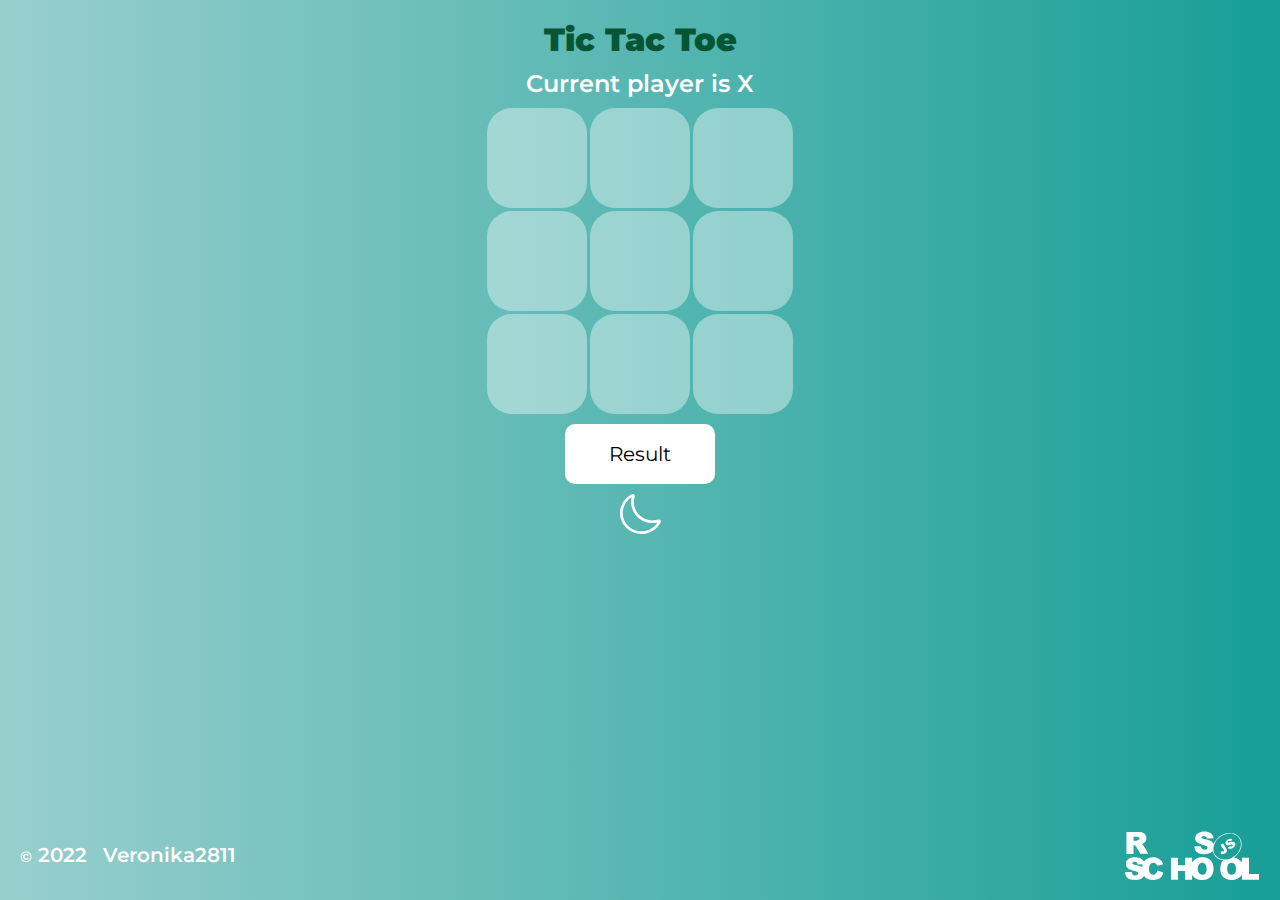
<file: tic-tac-toe/index.html>
<!DOCTYPE html>
<html lang="en">
<head>
  <meta charset="UTF-8">
  <meta http-equiv="X-UA-Compatible" content="IE=edge">
  <meta name="viewport" content="width=device-width, initial-scale=1.0">
  <title>Tic Tac Toe</title>
  <link rel="shortcut icon" href="./assets/TicTacToe.ico">
  <link rel="preconnect" href="https://fonts.googleapis.com">
  <link rel="preconnect" href="https://fonts.gstatic.com" crossorigin>
  <link href="https://fonts.googleapis.com/css2?family=Montserrat:wght@400;600;900&display=swap" rel="stylesheet">
  <link rel="stylesheet" href="./assets/style/style.css">
</head>
<body class="body">
  <div class="game__container">
    <h1 class="title">Tic Tac Toe</h1>
    <h2 class="current-player">Current player is X</h2>
      <section class="game">
        <div class="game__item"></div>
        <div class="game__item"></div>
        <div class="game__item"></div>
        <div class="game__item"></div>
        <div class="game__item"></div>
        <div class="game__item"></div>
        <div class="game__item"></div>
        <div class="game__item"></div>
        <div class="game__item"></div>
      </section>
      <button class="btn btn-result">Result</button>
      <div class="switch"></div>
      <div class="result">
        <div class="result__window">
          <p class="result__title">Game results</p>
          <ol class="result__list"></ol>
          <button class="result__btn-close">Close</button>
        </div>
      </div>
        <div class="modal">
        <div class="overlay"></div>
        <div class="modal__window">
          <div class="content"></div>
          <div class="modal__btn-close">Start</div>
        </div>
      </div>
  </div>
  <footer class="footer-wrapper">
    <div>
      <span class="copy">©</span>
      <span class="year">2022</span>
      <a class="github" href="https://github.com/Veronika2811">Veronika2811</a>
    </div>
    <a href="https://rs.school/js-stage0/" class="rs__link"></a>
  </footer>
  <script type="module" src="./index.js" defer></script>
</body>
</html>
</file>
<file: tic-tac-toe/assets/style/style.css>
@import "./stylePink.css";

* {
  margin: 0;
  padding: 0;
  box-sizing: border-box;
  font-family: "Montserrat", sans-serif;
}

.body {
  display: flex;
  justify-content: space-between;
  flex-direction: column;
  min-height: 100vh;
  padding: 20px;
  background: linear-gradient(90deg, #98cfcd, #179e97);
  color: #fff;
}

.game__container {
  display: flex;
  flex-direction: column;
  align-items: center;
  gap: 10px;
}

.title {
  color: #065535;
  font-weight: 900;
  user-select: none;
}

.current-player {
  font-weight: 600;
  user-select: none;
}

.game {
  display: flex;
  flex-wrap: wrap;
  max-width: 306px;
  max-height: 306px;
  gap: 3px;
}

.game__item {
  display: flex;
  justify-content: center;
  align-items: center;
  width: 100px;
  height: 100px;
  background-color: #fff;
  border-radius: 25px;
  opacity: 0.4;
  color: #000;
  font-size: 60px;
  font-weight: 600;
  transition: 0.3s;
  user-select: none;
  cursor: pointer;
}

.game__item:hover {
  opacity: 0.6;
}

.score {
  display: flex;
  justify-content: space-between;
  font-size: 20px;
  gap: 25px;
  align-items: center;
  margin-top: 20px;
  user-select: none;
}

.btn {
  width: 150px;
  height: 60px;
  background: #fff;
  border: none;
  color: #000;
  border-radius: 10px;
  font-size: 20px;
  cursor: pointer;
  transition: 0.3s;
}

.btn:hover {
  color: #000;
  box-shadow: 10px 5px 5px #000;
  font-weight: 600;
}

.setting {
  display: flex;
  justify-content: center;
  gap: 20px;
}

.switch {
  background-image: url("../svg/moon.svg");
  width: 41px;
  height: 40px;
  transition: 0.3s;
  cursor: pointer;
  filter: invert(100%) sepia(0%) saturate(7476%) hue-rotate(29deg)
    brightness(108%) contrast(106%);
}

.switch:hover {
  filter: invert(0%) sepia(100%) saturate(7500%) hue-rotate(66deg)
    brightness(88%) contrast(115%);
}

.play {
  background-image: url("../svg/play.svg");
  background-size: 100%;
  width: 45px;
  height: 45px;
  cursor: pointer;
  transition: 0.3s;
}

.play:hover {
  filter: invert(100%) sepia(100%) saturate(7500%) hue-rotate(66deg)
    brightness(88%) contrast(115%);
}

/* Result */
.result {
  width: 100%;
  height: 100%;
  position: absolute;
  top: 0;
  background-color: rgba(0, 0, 0, 0.8);
  transition: 0.3s;
  display: none;
}

.result__window {
  display: flex;
  flex-flow: column;
  justify-content: space-between;
  align-items: center;
  gap: 10px;
  border-radius: 10px;
  width: 400px;
  height: 60%;
  font-size: 15px;
  background-color: #fff;
  position: absolute;
  top: 50%;
  left: 50%;
  transform: translate(-50%, -50%);
  color: #000;
  padding: 20px;
}

.result__title {
  color: #065535;
  font-size: 20px;
  font-weight: 900;
  user-select: none;
}

.result__btn-close {
  margin-bottom: 20px;
  width: 100px;
  height: 40px;
  color: #fff;
  background: #148c91;
  border: none;
  color: #fff;
  border-radius: 10px;
  font-size: 20px;
  cursor: pointer;
  transition: 0.3s;
}

.result__btn-close:hover {
  color: #000;
  box-shadow: 10px 5px 5px #000;
  font-weight: 600;
}

/* Modal */
.modal {
  width: 100%;
  height: 100%;
  position: absolute;
  top: 0;
  left: 0;
  color: #000;
  display: none;
}

.overlay {
  width: 100%;
  height: 100%;
  top: 0;
  left: 0;
  background-color: rgba(0, 0, 0, 0.8);
}

.modal__window {
  border-radius: 10px;
  width: 400px;
  height: 200px;
  font-size: 17px;
  border: 1px solid black;
  background-color: #fff;
  position: absolute;
  top: 50%;
  left: 50%;
  transform: translate(-50%, -50%);
  display: flex;
  flex-flow: column;
  justify-content: center;
  align-items: center;
  gap: 10px;
}

.content {
  font-weight: 900;
  color: #022c22;
  user-select: none;
}

.modal__btn-close {
  display: flex;
  justify-content: center;
  align-items: center;
  position: relative;
  width: 100px;
  height: 30px;
  background-color: #148c91;
  color: #fff;
  text-align: center;
  cursor: pointer;
  border-radius: 7px;
  color: white;
  margin-bottom: 10px;
}

.modal__btn-close:hover {
  color: #000;
  box-shadow: 10px 5px 5px #000;
  font-weight: 600;
}

/* Footer */
.footer-wrapper {
  display: flex;
  justify-content: space-between;
  align-items: center;
  font-size: 20px;
  font-weight: 600;
}

.copy {
  font-size: 15px;
}

.github {
  text-decoration: none;
  color: #fff;
  padding: 0 10px;
}

.github:hover {
  color: #065535;
  cursor: pointer;
  transition: 0.3s;
}

.rs__link {
  background-image: url("../svg/rss.svg");
  background-size: contain;
  background-repeat: no-repeat;
  width: 135px;
  height: 50px;
  transition: 0.3s;
}

.rs__link:hover {
  filter: invert(83%) sepia(90%) saturate(900%) hue-rotate(123deg)
    brightness(91%) contrast(95%);
  cursor: pointer;
}

@media (max-width: 365px) {
  .body {
    padding: 0;
  }

  .game {
    max-width: 300px;
    max-height: 300px;
  }

  .game__item {
    width: 98px;
    height: 98px;
  }
}
</file>
